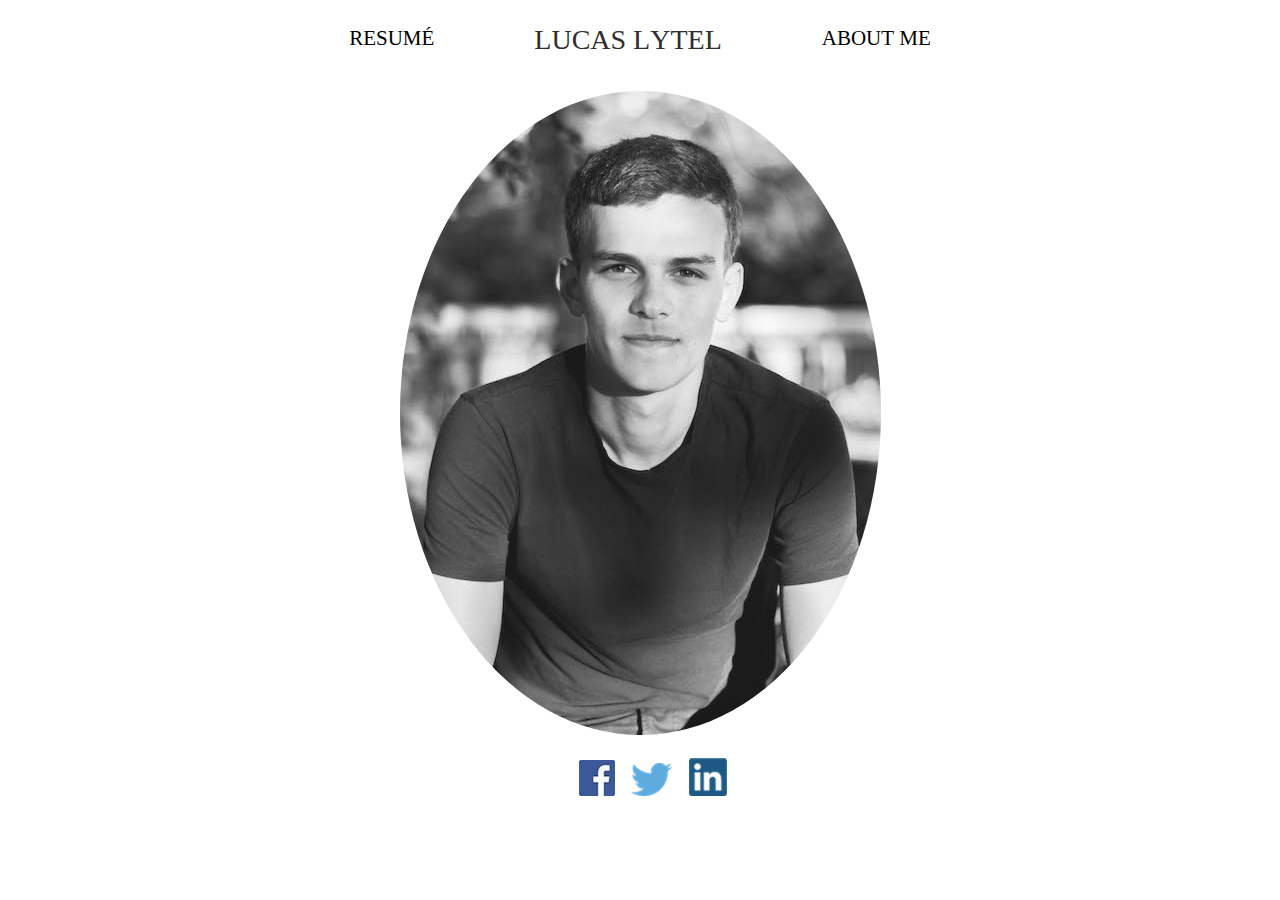
<file: index.html>
<!-- index file-->
<!DOCTYPE html> 
<html lang="en"> 
<head>
	<title> "The index of my Website" </title>
	<meta charset="utf-8">
	<link rel="stylesheet" type="text/css" href="index.css">
</head>
<body>
<!-- Title and links to other parts of my website -->
	<div id="header"> 
		<header><a href="resume.html" class="resume">Resumé</a> 
				<a href="index.html" class="name">Lucas Lytel</a>
				<a href="bio.html" class="about_me">About Me</a> 
		</header>
	</div>
	<div>
		<img src="Headshot.jpg" class="LucasFace" alt="LucasPhoto">	
	</div>
	
	
	
<footer>

	<ul id="social_footer">
		<li class="social_button"> <a href="https://www.facebook.com/lucas.lytel" target="blank"> 
		<img src="FacebookButton1.jpg" alt="FacebookLogo"></a> </li> 
		
		<li class="social_button"> <a href="https://twitter.com/lucaslytel?lang=en" target="blank"> 
		<img src=TwitterLogo.png alt="TwitterLogo"></a> </li>
		
		<li class="social_button"><a href="https://www.linkedin.com/in/lucas-lytel-605b51145/" target="blank"> 
		<img src="LinkedInLogo.png" alt="LinkedInLogo"></a></li> 
	</ul>
</footer>
</body>
</html>
</file>
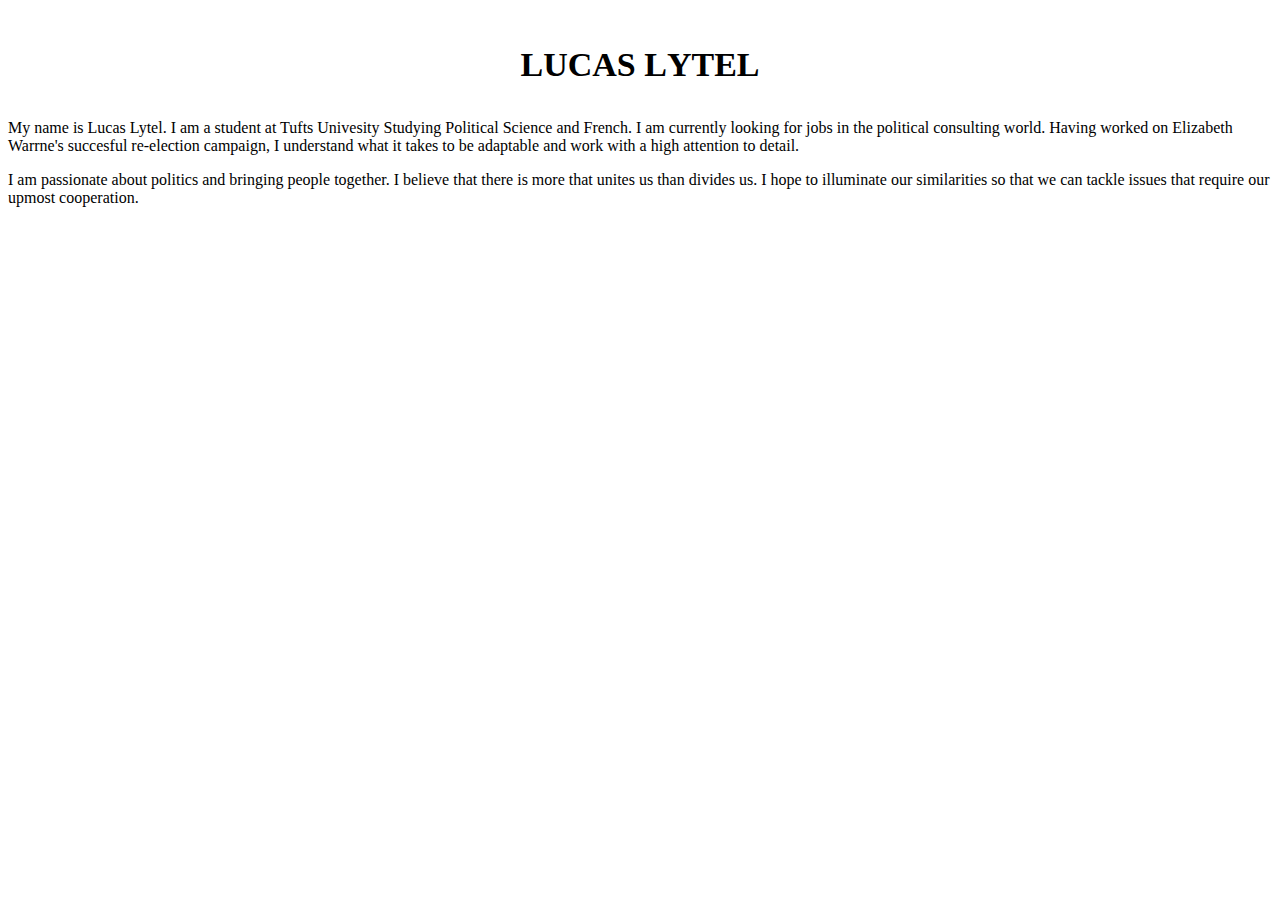
<file: bio.html>
<!-- bio file -->
<!DOCTYPE html>
<html lang="en"> 
<head>
	<title> "The Bio Page of my Website" </title>
	<meta charset="utf-8">
	<link rel="stylesheet" type="text/css" href="bio.css">
</head>
<body>
	<h1> <a href=index.html> Lucas Lytel </a> </h1>
	<p> 	My name is Lucas Lytel. I am a student at Tufts Univesity Studying Political Science and French. I am currently looking for jobs in the political consulting world. Having worked on Elizabeth Warrne's succesful re-election campaign, I understand what it takes to be adaptable and work with a high attention to detail.</p>

	<p> I am passionate about politics and bringing people together. I believe that there is more that unites us than divides us. I hope to illuminate our similarities so that we can tackle issues that require our upmost cooperation.</p>


</body>
</html>
</file>
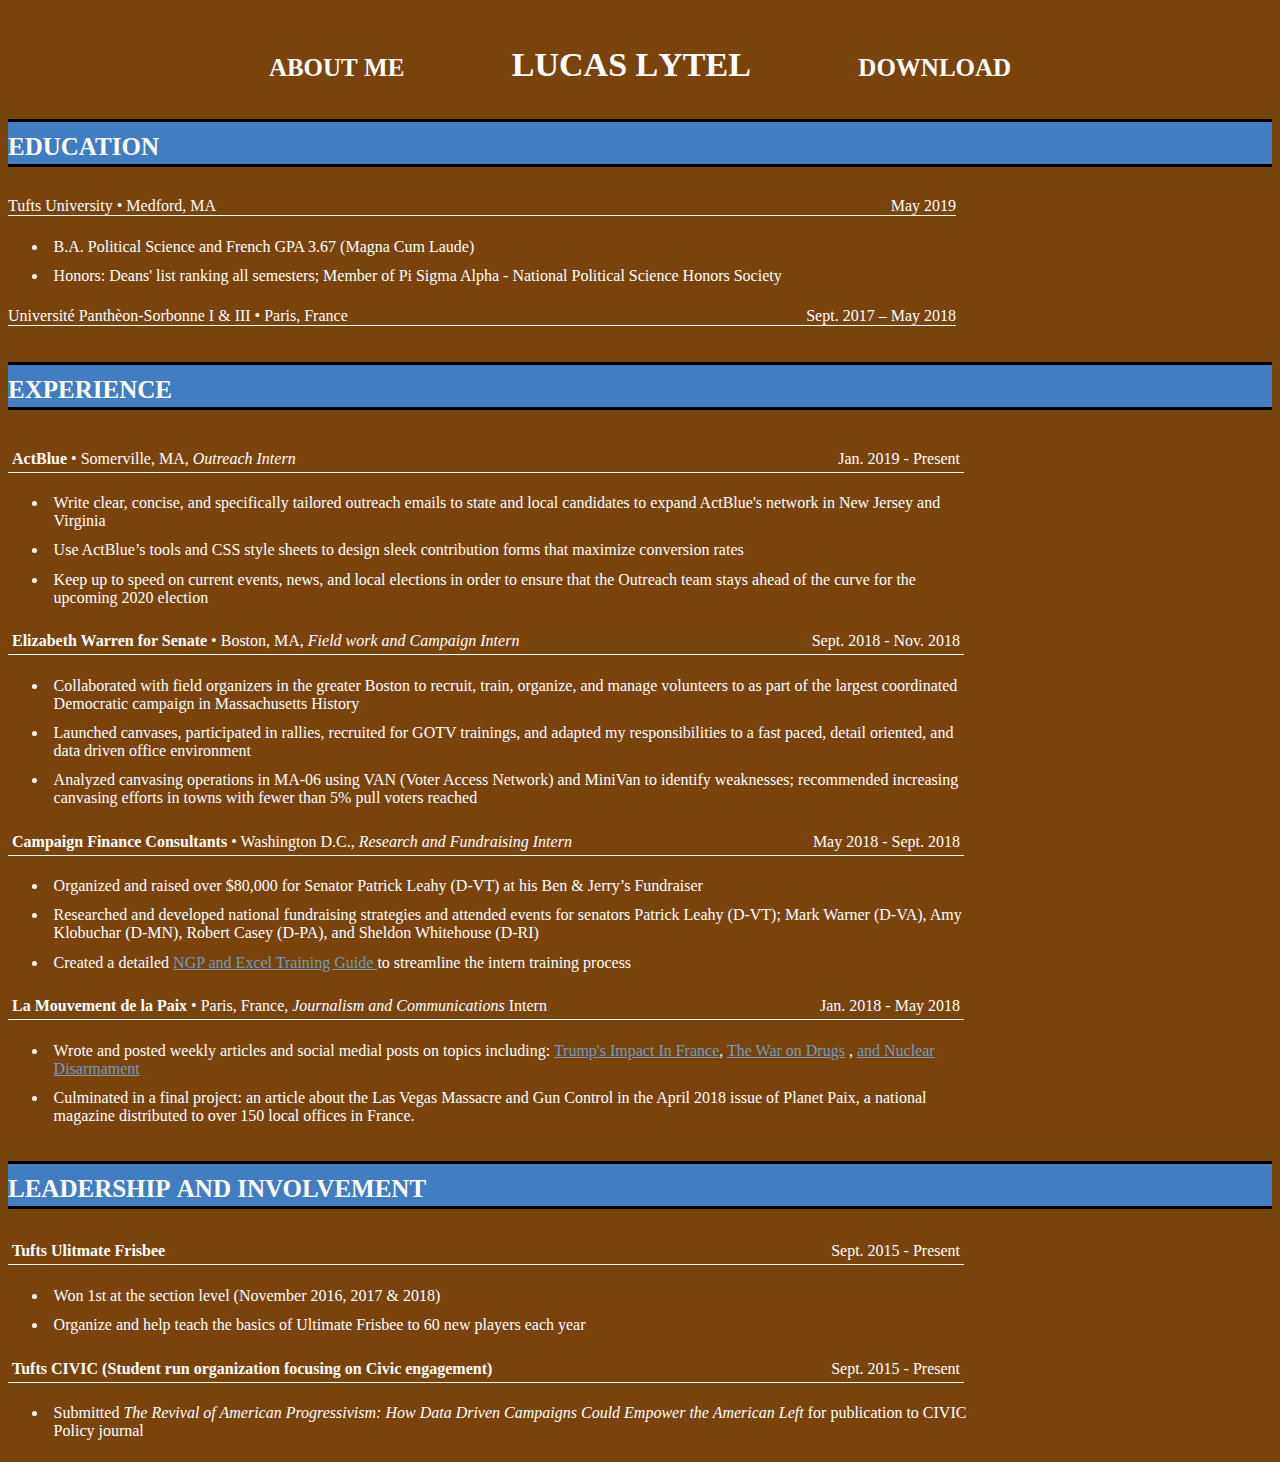
<file: resume.html>
<!-- resume file --> 
<!DOCTYPE html>
<html lang="en">
<head>
	<title> "Resume Page"</title>
	<meta charset="utf-8">
	<link rel="stylesheet" type="text/css" href="resume.css">
</head>
<body>


<h1> <a class="bio" href="bio.html"> About Me</a> <a class="name" href=index.html> Lucas Lytel </a> <a class="download" href=resume.pdf target="blank" download> Download </a> </h1>

<h2>Education</h2>
	<div class="school"> Tufts University • Medford, MA <span class="date"> May 2019 </span> </div>
<ul>
	<li> B.A. Political Science and French GPA 3.67 (Magna Cum Laude)</li>
	<li> Honors: Deans' list ranking all semesters; Member of Pi Sigma Alpha - National Political Science Honors Society</li>
</ul>
	<div class="school"> Université Panthèon-Sorbonne I & III • Paris, France <span class="date"> Sept. 2017 – May 2018 </span> </div>
<div></div>

<h3>Experience</h3>
<div class="title_line"> <strong>ActBlue</strong> • Somerville, MA, <span class="title"> Outreach Intern </span> <span class="date"> Jan. 2019 - Present </span> </div>

<ul id="ActBlue">
	<li> Write clear, concise, and specifically tailored outreach emails to state and local candidates to expand ActBlue's network in New Jersey and Virginia </li>
	<li>Use ActBlue’s tools and CSS style sheets to design sleek contribution forms that maximize conversion rates</li>
	<li>Keep up to speed on current events, news, and local elections in order to ensure that the Outreach team stays ahead of the curve for the upcoming 2020 election</li>
</ul>



<div class="title_line"> <strong> Elizabeth Warren for Senate </strong> • Boston, MA, <span class="title"> Field work and Campaign Intern </span> <span class="date"> Sept. 2018 - Nov. 2018 </span> </div>

<ul id="Warren">
	<li>Collaborated with field organizers in the greater Boston to recruit, train, organize, and manage volunteers to as part of the largest coordinated Democratic campaign in Massachusetts History</li> 
	<li>Launched canvases, participated in rallies, recruited for GOTV trainings, and adapted my responsibilities to a fast paced, detail oriented, and data driven office environment </li>
	<li>Analyzed canvasing operations in MA-06 using VAN (Voter Access Network) and MiniVan to identify weaknesses; recommended increasing canvasing efforts in towns with fewer than 5% pull voters reached</li>
</ul>
<div class="title_line"> <strong> Campaign Finance Consultants </strong> • Washington D.C., <span class="title"> Research and Fundraising Intern </span> <span class="date"> May 2018 - Sept. 2018 </span> </div>

<ul id="CFC"> 
	<li> Organized and raised over $80,000 for Senator Patrick Leahy (D-VT) at his Ben & Jerry’s Fundraiser </li>
	<li> Researched and developed national fundraising strategies and attended events for senators Patrick Leahy (D-VT); Mark Warner (D-VA), Amy Klobuchar (D-MN), Robert Casey (D-PA), and Sheldon Whitehouse (D-RI) </li>
	<li> Created a detailed <a href=ngpguide.pdf target="blank" download>NGP and Excel Training Guide </a> to streamline the intern training process</li>
</ul>

<div class="title_line"> <strong>La Mouvement de la Paix</strong> • Paris, France, <span class="title"> Journalism and Communications </span> Intern <span class="date"> Jan. 2018 - May 2018 </span></div>
<ul id="Paix">
	<li>Wrote and posted weekly articles and social medial posts on topics including: <a href="https://les1000grues.wordpress.com/2018/02/21/la-vie-sous-trump/" target="blank"> Trump's Impact In France</a>, <a href="https://les1000grues.wordpress.com/2018/03/21/la-lutte-contre-la-drogue-une-histoire-raciste-et-inefficace/" target="blank">The War on Drugs</a> , <a href="https://les1000grues.wordpress.com/2018/03/28/hibakusha-dessins-des-survivants-dhiroshima-et-de-nagasaki-le-ressenti-dun-americain/" target="blank"> and Nuclear Disarmament</a></li>
	<li> Culminated in a final project: an article about the Las Vegas Massacre and Gun Control in the April 2018 issue of Planet Paix, a national magazine distributed to over 150 local offices in France.</li>
</ul>
<h2> Leadership and Involvement </h2>

<div class="title_line"> <strong> Tufts Ulitmate Frisbee </strong> <span class="date"> Sept. 2015 - Present</span> </div>
<ul>
	<li> Won 1st at the section level (November 2016, 2017 & 2018) </li>
	<li> Organize and help teach the basics of Ultimate Frisbee to 60 new players each year </li>
</ul>
<div class="title_line"> <strong> Tufts CIVIC (Student run organization focusing on Civic engagement) </strong> <span class="date"> Sept. 2015 - Present</span></div>
<ul>
	<li>Submitted <span class="title">The Revival of American Progressivism: How Data Driven Campaigns Could Empower the American Left </span> for publication to CIVIC Policy journal </li>
</ul>
</body>
</html>
</file>
<file: index.css>
/* Index Style Sheet */
#header {
	color:#000000;
	font-family:futura;
	font-size:40px;
	text-align: center;
}
.name{
	text-decoration: none;
	color:#2e2e2e;
	font-weight: lighter;
	vertical-align: middle;
	font-variant: all-petite-caps;
}
#social_footer {
	list-style: none;
	background: white;
	margin-left: -1%;
	margin-right: -1%;
}
.social_button {
	display: inline-block;
	position: relative;
	right: -43%;
	margin-left: auto;
	padding: .5%;
	margin-right:auto;
}
.LucasFace {
	display: block;
	margin-left: auto;
	margin-right: auto;
	margin-top: 2em;
	opacity: .9;
	border-radius: 100%;
}
#header .resume{
    text-decoration: none;
    color: #000000;
    font-size: .75em;
    font-variant: all-petite-caps;
    margin-right: 3em;
}
#header .about_me {
	text-decoration: none;
    color: #000000;
    font-size: .75em;
    font-variant: all-petite-caps;
    margin-left: 3em;
}
</file>
<file: bio.css>
/* Bio Style Sheet */
h1 {
	text-align: center;
	font-size: 3em;
	font-variant: all-petite-caps;
}
h1 a {
	text-decoration: none;
	color: #000000;
}
</file>
<file: resume.css>
/* Resume Style Sheet */

h1 a {
    text-decoration: none;
    color: #ffffff;
}
h1 a.bio {
	font-size: .75em;
	padding: 2.75em
}
h1 a.download {
	font-size: .75em;
	padding: 2.75em
}

h1 {
	text-align: center;
	font-size: 3em;
	font-variant: all-petite-caps;
}

h2, h3, h4 {
	background-color: #417dc1;
	font-size: 2.25em;
	font-variant: all-petite-caps;
	max-width: 100%;
	color: #ffffff;
	border-top: solid .1em #000000;
	border-bottom:  solid .1em #000000;
}

li {
	padding: .35em;
	max-width: 75%;
}

.title {
	font-style:italic;
}

.title_line {
	border-bottom: solid .04em #ffffff;
	padding: .25em;
	max-width: 75%;
}
.date {
	float:right;
}
.school{
	max-width:75%;
	border-bottom: solid .04em #ffffff;
}
body {
	background-color:#79440C;
	color:#ffffff;
}
a {
	color:#749bbc;
}
</file>
